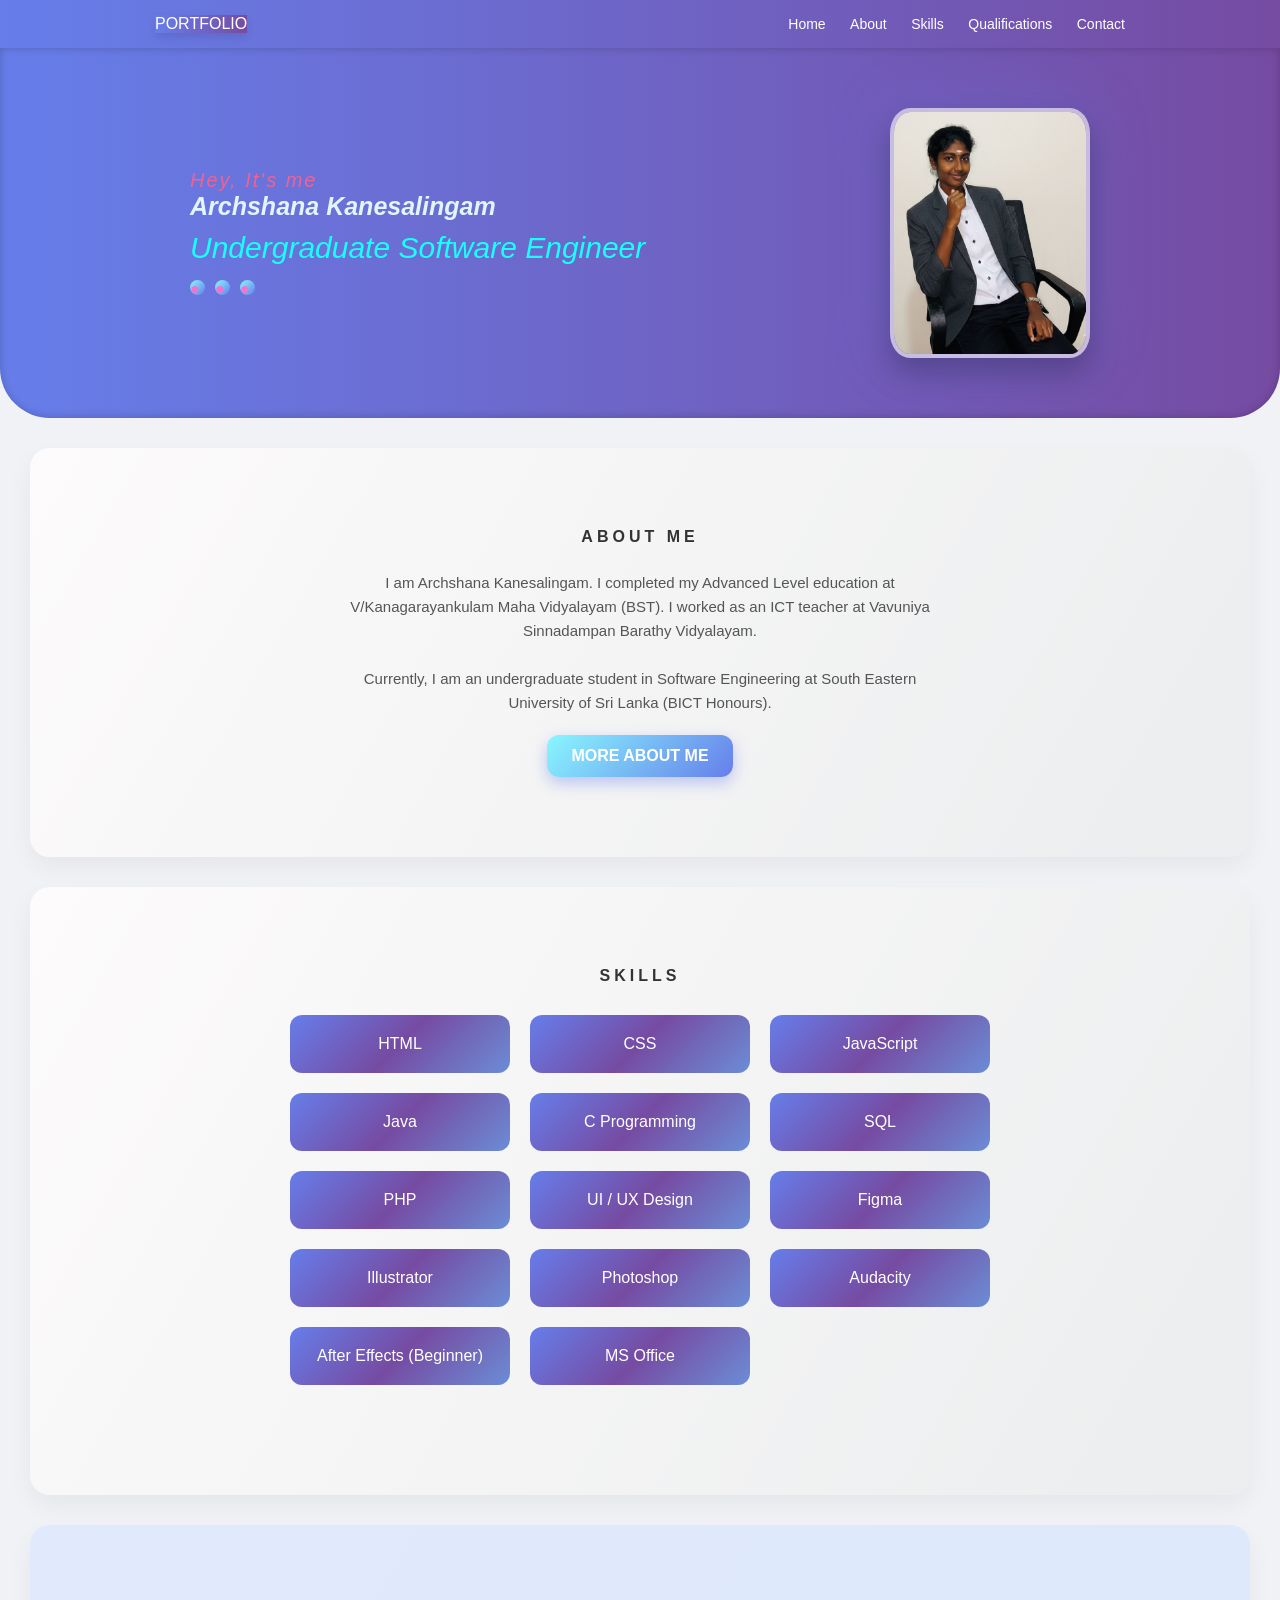
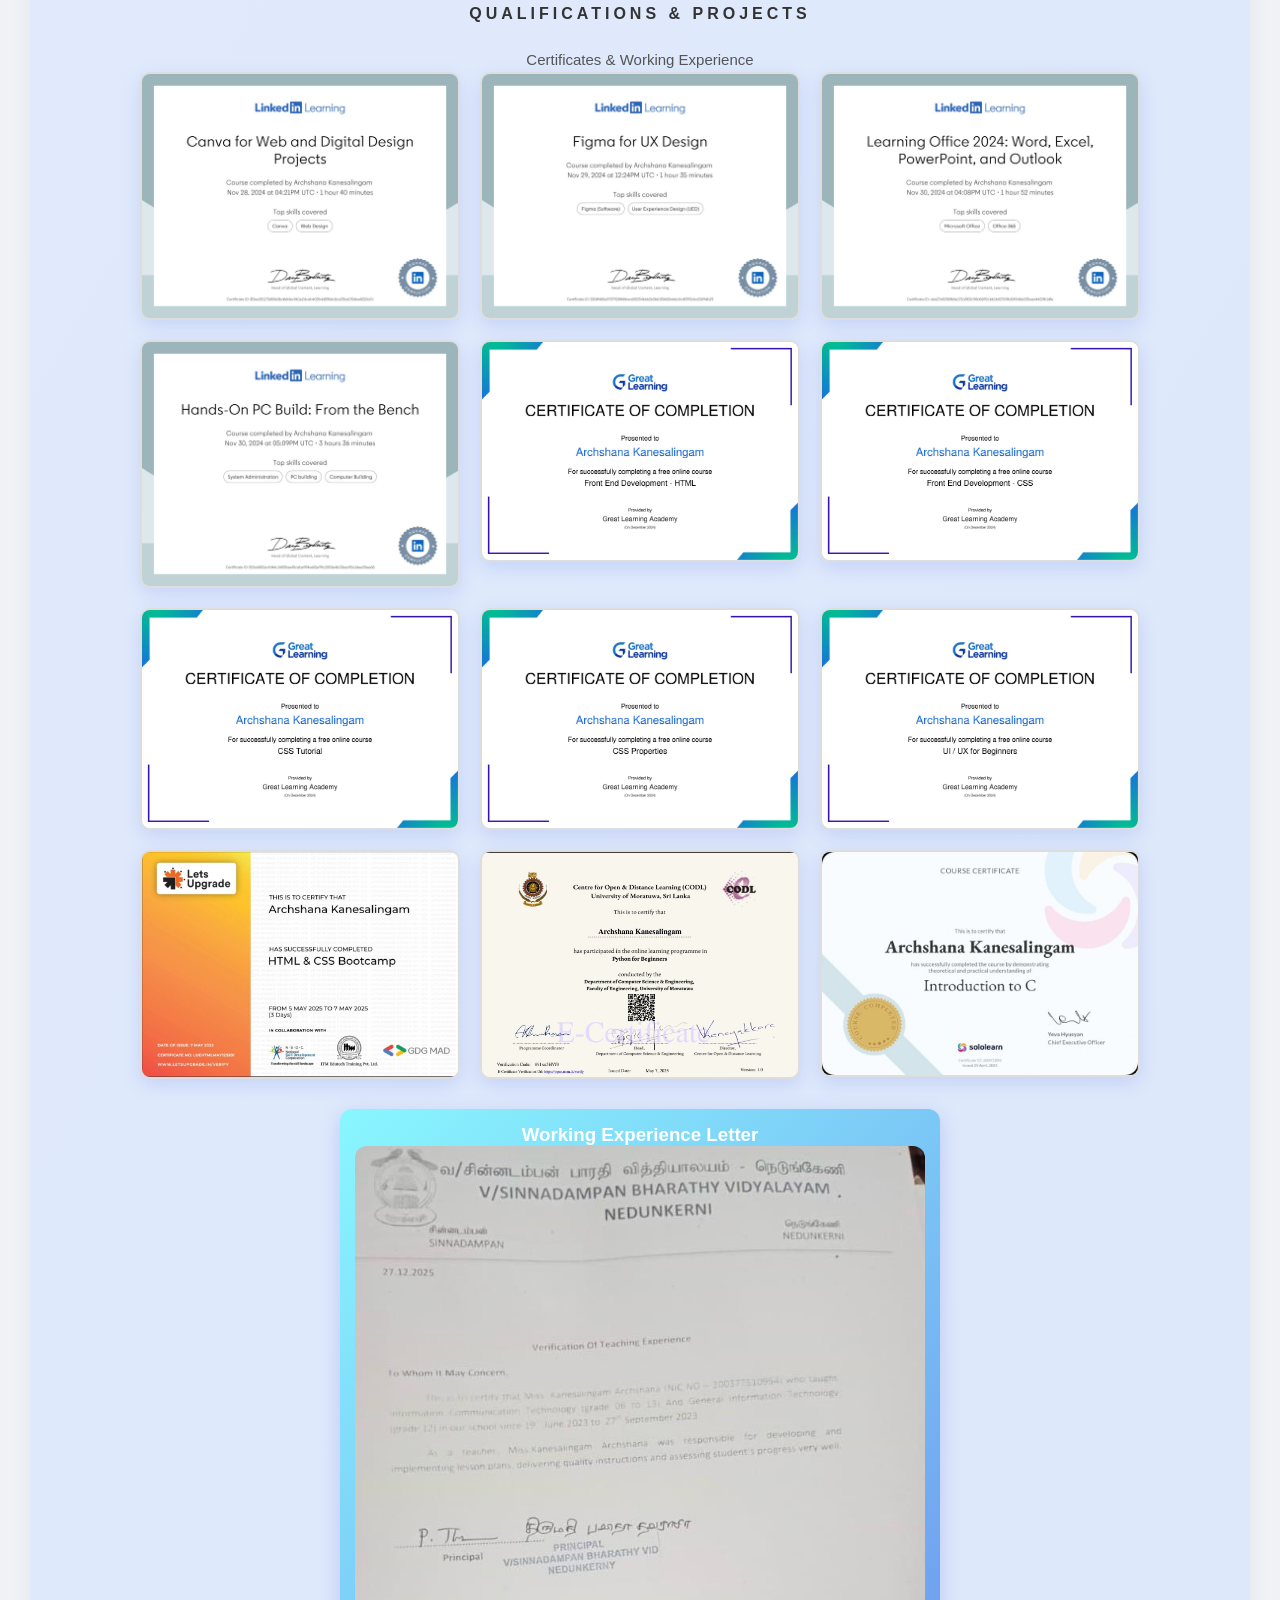
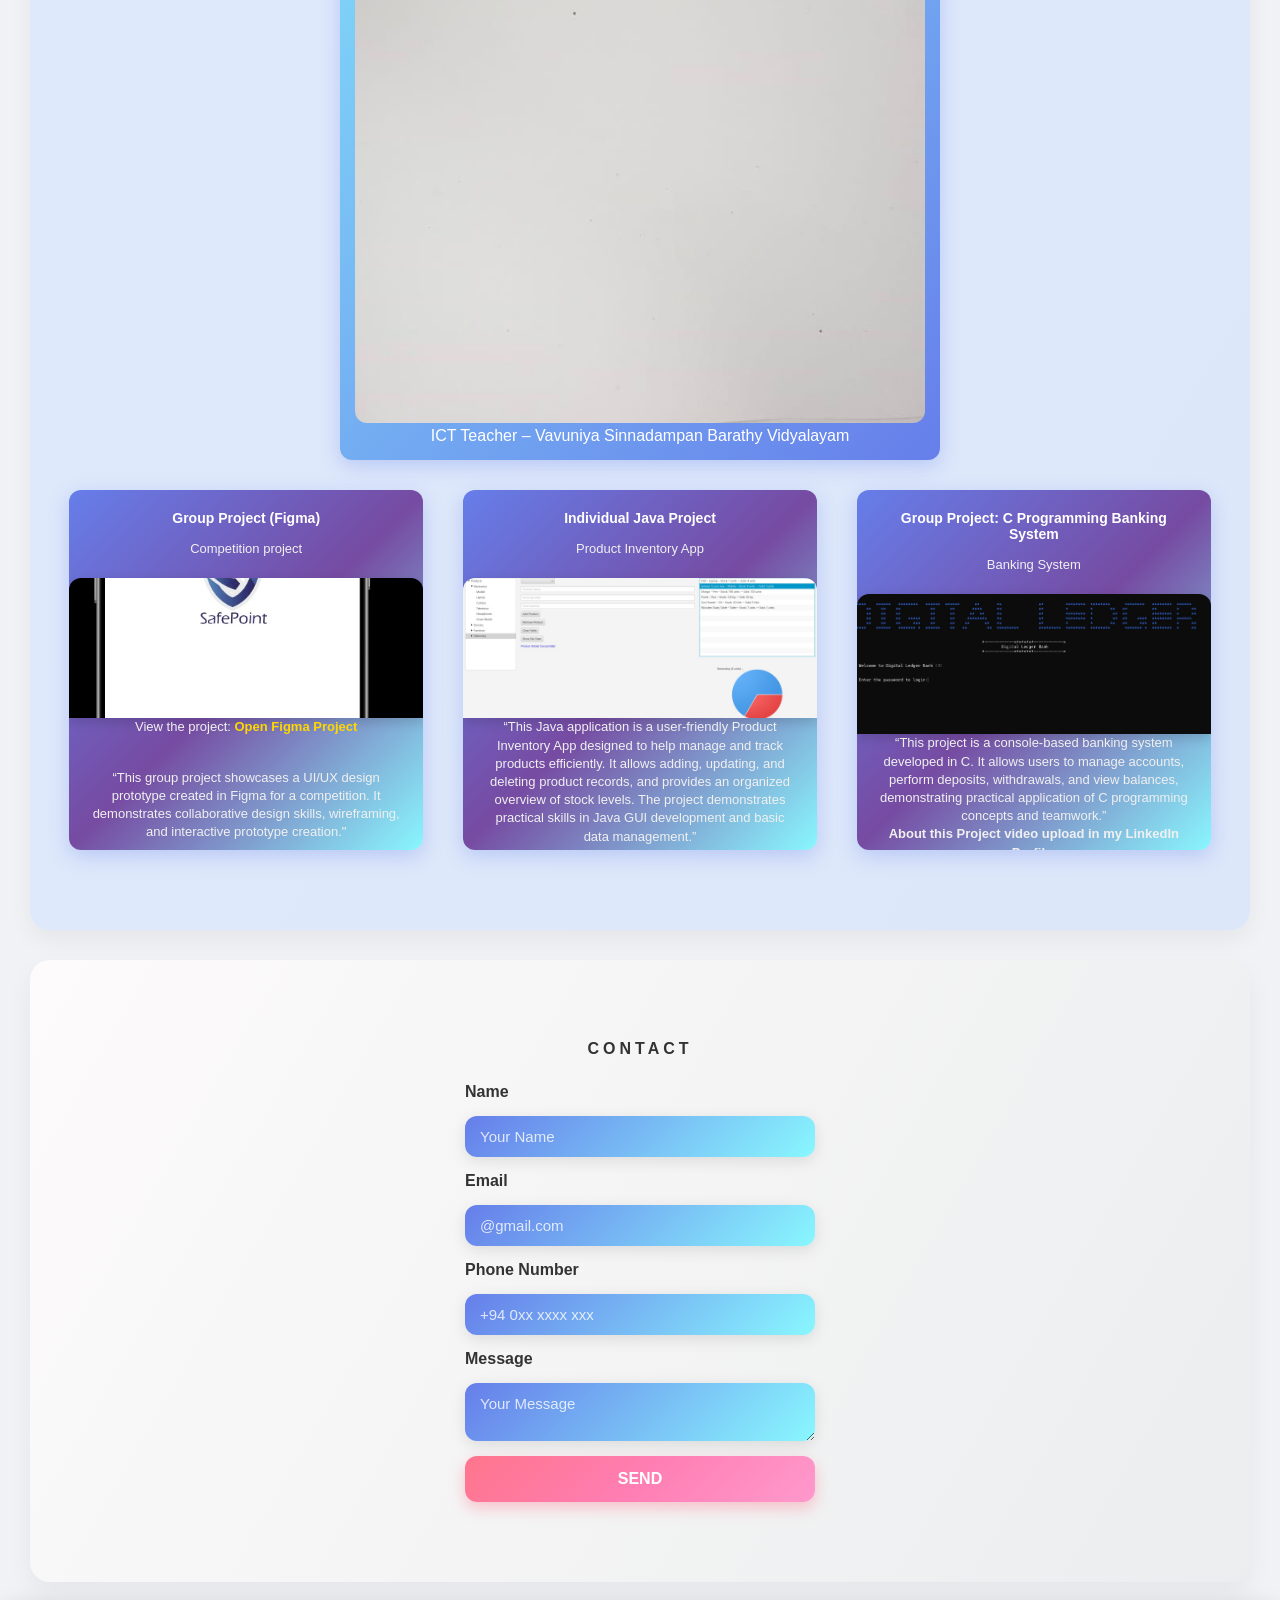
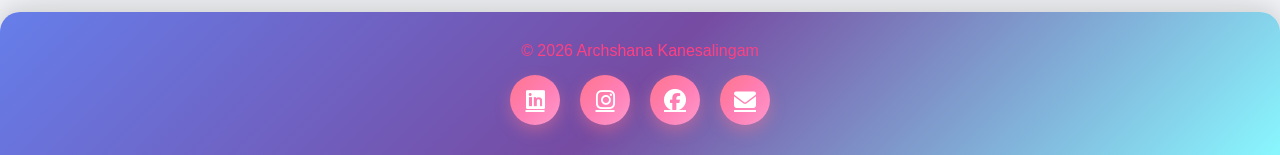
<file: index.html>
<!DOCTYPE html>
<html lang="en">
<head>
    <meta charset="UTF-8">
    <title>Archshana | Portfolio</title>
    <link rel="stylesheet" href="Style.css">
    <script defer src="script.js"></script>
   
</head>
<body>


<header class="nav">
    <div class="nav-inner">
        <span class="logo">PORTFOLIO</span>
        <nav>
            <a href="#" id="homeBtn">Home</a>
            <a href="#about">About</a>
            <a href="#skills">Skills</a>
            <a href="#qualifications">Qualifications</a>
            <a href="#contact">Contact</a>
        </nav>
    </div>
</header>


<section id="home" class="hero">
    <div class="hero-box">
        <div class="hero-text">
            <h1 class="hello">Hey, It's me</h1>
            <h1>Archshana Kanesalingam</h1>
            <p class="role">Undergraduate Software Engineer</p>
            <div class="socials">
                <span>●</span><span>●</span><span>●</span>
            </div>
        </div>
        <img src="archsh.png" class="hero-img" alt="Profile">
    </div>
</section>

<!-- ABOUT SECTION -->
<section id="about" class="section">
    <h2>ABOUT ME</h2>
    <p class="desc">
        I am Archshana Kanesalingam. I completed my Advanced Level education at
        V/Kanagarayankulam Maha Vidyalayam (BST). I worked as an ICT teacher at
        Vavuniya Sinnadampan Barathy Vidyalayam.
        <br><br>
        Currently, I am an undergraduate student in Software Engineering at
        South Eastern University of Sri Lanka (BICT Honours).
    </p>
    <button class="outline-btn" id="aboutBtn">MORE ABOUT ME</button>
</section>


<section id="skills" class="section">
    <h2>SKILLS</h2>
    <div class="skills-grid">
        <div class="skill-card">HTML</div>
        <div class="skill-card">CSS</div>
        <div class="skill-card">JavaScript</div>
        <div class="skill-card">Java</div>
        <div class="skill-card">C Programming</div>
        <div class="skill-card">SQL</div>
        <div class="skill-card">PHP</div>
        <div class="skill-card">UI / UX Design</div>
        <div class="skill-card">Figma</div>
        <div class="skill-card">Illustrator</div>
        <div class="skill-card">Photoshop</div>
        <div class="skill-card">Audacity</div>
        <div class="skill-card">After Effects (Beginner)</div>
        <div class="skill-card">MS Office</div>
    </div>
</section>
<section id="qualifications" class="section">
    <h2>QUALIFICATIONS & PROJECTS</h2>
    <p class="desc">Certificates & Working Experience</p>

    <!-- CERTIFICATES -->
    <div class="certificates-grid">
        <img src="certificate1.jpg" alt="Certificate 1">
        <img src="certificate2.jpg" alt="Certificate 2">
        <img src="certificate3.jpg" alt="Certificate 3">
        <img src="certificate4.jpg" alt="Certificate 4">
        <img src="certificate5.jpg" alt="Certificate 5">
        <img src="certificate6.jpg" alt="Certificate 6">
        <img src="certificate7.jpg" alt="Certificate 7">
        <img src="certificate8.jpg" alt="Certificate 8">
        <img src="certificate9.jpg" alt="Certificate 9">
        <img src="certificate10.jpg" alt="Certificate 10">
        <img src="certificate11.jpg" alt="Certificate 11">
        <img src="certificate12.jpg" alt="Certificate 12">
    </div>

    <!-- WORK EXPERIENCE -->
    <div class="working-letter">
        <h3>Working Experience Letter</h3>
        <img src="working-letter.jpeg" alt="Working Letter">
        <p>ICT Teacher – Vavuniya Sinnadampan Barathy Vidyalayam</p>
    </div>

    <!-- GROUP PROJECT: FIGMA -->
    <div class="project">
        <h3>Group Project (Figma)</h3>
        <p>Competition project</p>
        <img src="figma.jpeg" alt="Figma Project Screenshot">
       
        <p>View the project: <a href="https://www.figma.com/proto/0Q2FvVoX3r4KYcsHfZjZLy?node-id=0:1" target="_blank">Open Figma Project</a></p>
        <p>“This group project showcases a UI/UX design prototype created in Figma for a competition. It demonstrates collaborative design skills, wireframing, and interactive prototype creation."
           
        </p>
    </div>

    <!-- INDIVIDUAL JAVA PROJECT -->
    <div class="project">
        <h3>Individual Java Project</h3>
        <p>Product Inventory App</p>
        <img src="javaapplication.jpeg" alt="Java Application Screenshot">
        <p>“This Java application is a user-friendly Product Inventory App designed to help manage and track products efficiently. It allows adding, updating, and deleting product records, and provides an organized overview of stock levels. The project demonstrates practical skills in Java GUI development and basic data management.”
             <br> <b>About this Project video upload in my LinkedIn Profile.</b>
        </p>
    </div>

    <!-- GROUP C PROJECT -->
    <div class="project">
        <h3>Group Project: C Programming Banking System</h3>
        <p>Banking System</p>
        <img src="cprogramme.jpeg" alt="C Banking System Screenshot">
        <p>“This project is a console-based banking system developed in C. It allows users to manage accounts, perform deposits, withdrawals, and view balances, demonstrating practical application of C programming concepts and teamwork.”
            <br><b>About this Project video upload in my LinkedIn Profile.</b>
        </p>
    </div>
</section>


<section id="contact" class="section">
    <h2>CONTACT</h2>
    <form class="contact-form">
        <label for="name">Name</label>
        <input type="text" id="name" placeholder="Your Name" required>

        <label for="email">Email</label>
        <input type="email" id="email" placeholder="@gmail.com" required>

        <label for="phone">Phone Number</label>
        <input type="tel" id="phone" placeholder="+94 0xx xxxx xxx" required>

        <label for="message">Message</label>
        <textarea id="message" placeholder="Your Message" required></textarea>

        <button type="submit">SEND</button>
    </form>
</section>

<footer>
    <p>© 2026 Archshana Kanesalingam</p>
    <div class="footer-socials">
        <a href="https://www.linkedin.com/in/archshanakanesan1?utm_source=share_via&utm_content=profile&utm_medium=member_ios" target="_blank" title="LinkedIn">
            <i class="fab fa-linkedin"></i>
        </a>
        <a href="https://www.instagram.com/archshanakanesan?igsh=aWp1Mmsyemtxbmw0&utm_source=qr" target="_blank" title="Instagram">
            <i class="fab fa-instagram"></i>
        </a>
        <a href="https://www.facebook.com/share/1CZyBsSAYV/?mibextid=wwXIfr" target="_blank" title="Facebook">
            <i class="fab fa-facebook"></i>
        </a>
        <a href="mailto:archshanakaneshalingam@gmail.com" title="Gmail">
            <i class="fas fa-envelope"></i>
        </a>
    </div>
</footer>


<link rel="stylesheet" href="https://cdnjs.cloudflare.com/ajax/libs/font-awesome/6.4.0/css/all.min.css">


</body>
</html>
</file>
<file: Style.css>
/* RESET */
* {
    margin: 0;
    padding: 0;
    box-sizing: border-box;
    font-family: 'Segoe UI', sans-serif;
}

body {
    background: #f0f2f5;
    color: #111;
}

/* NAVIGATION */
.nav {
    background: linear-gradient(90deg, #667eea, #764ba2);
    box-shadow: 0 4px 8px rgba(0,0,0,0.1);
}

.logo{
    background: linear-gradient(90deg, #667eea, #764ba2);
    box-shadow: 0 4px 8px rgba(0,0,0,0.1);
    color: white;

}

.nav-inner {
    max-width: 1000px;
    margin: auto;
    padding: 15px;
    display: flex;
    justify-content: space-between;
    align-items: center;
}

.nav a {
    margin-left: 20px;
    text-decoration: none;
    color: #fff;
    font-size: 14px;
    font-weight: 500;
    transition: 0.3s;
}

.nav a:hover {
    color: #ffd700;
    text-shadow: 0 0 5px rgba(255,215,0,0.8);
}

/* HERO */
.hero {
    background: linear-gradient(to right, #667eea, #764ba2);
    color:#fa70cb;
    padding: 60px 0;
    box-shadow: inset 0 0 10px rgba(0,0,0,0.2);
    border-radius: 0 0 50px 50px;
}

.hero-box {
    max-width: 900px;
    margin: auto;
    display: flex;
    justify-content: space-between;
    align-items: center;
}

.hero-img {
    width: 200px; /* increase size to fill hero section */
    height: 250px;
    border-radius: 10%;
    border: 4px solid rgba(255, 255, 255, 0.6);
    box-shadow: 0 15px 30px rgba(0, 0, 0, 0.25), 0 0 60px rgba(102,126,234,0.3); /* subtle glow */
    transition: transform 0.5s ease, box-shadow 0.5s ease;
    background: radial-gradient(circle at center, rgba(255,255,255,0.1), transparent 100%);
}

.hero-img:hover {
    transform: scale(1.08); /* slightly bigger zoom on hover */
    box-shadow: 0 20px 40px rgba(102, 126, 234, 0.6), 0 0 80px rgba(102,126,234,0.5);
}

/* Glow animation */
@keyframes glow {
    0% {
        box-shadow: 0 0 15px rgba(102,126,234,0.6), 0 0 30px rgba(102,126,234,0.4);
    }
    50% {
        box-shadow: 0 0 25px rgba(102,126,234,0.8), 0 0 50px rgba(102,126,234,0.6);
    }
    100% {
        box-shadow: 0 0 15px rgba(102,126,234,0.6), 0 0 30px rgba(102,126,234,0.4);
    }
}

.hello {
    font-size: 20px;
    letter-spacing: 2px;
    font-weight: 500;
    color:#f06292;
}

h1{
    color:#e1f5fe;
    font-size: 25px;
    font-style: italic;


}



.role {
    margin-top: 10px;
    font-weight: 500;
    font-size: 30px;
    font-style: italic;
    color: #18ffff;

}

.socials {
    margin-top: 15px;
}

.socials span {
    display: inline-block;
    width: 15px;
    height: 15px;
    background: linear-gradient(135deg, #89f7fe, #667eea);
    border-radius: 50%;
    margin-right: 10px;
    cursor: pointer;
    transition: all 0.3s ease;
}

.socials span:hover {
    transform: scale(1.4);
    box-shadow: 0 4px 12px rgba(0,0,0,0.3);
}

/* SECTIONS */
.section {
    text-align: center;
    padding: 80px 20px;
    background: linear-gradient(120deg, #fdfbfb, #ebedee);
    border-radius: 20px;
    margin: 30px;
    box-shadow: 0 10px 25px rgba(0,0,0,0.05);
    
}



.section h2 {
    letter-spacing: 4px;
    font-size: 16px;
    margin-bottom: 25px;
    color: #333;
}

.desc {
    max-width: 600px;
    margin: auto;
    font-size: 15px;
    line-height: 1.6;
    color: #555;
}

/* BUTTON */
.outline-btn {
    margin-top: 20px;
    padding: 12px 24px;
    background: linear-gradient(135deg, #89f7fe, #667eea);
    border: none;
    border-radius: 12px;
    cursor: pointer;
    font-weight: 600;
    color: white;
    font-size: 16px;
    box-shadow: 0 6px 15px rgba(102,126,234,0.4);
    transition: all 0.3s ease;
}

.outline-btn:hover {
    background: linear-gradient(135deg, #667eea, #764ba2, #89f7fe);
    box-shadow: 0 12px 25px rgba(102,126,234,0.6);
    transform: translateY(-3px);
}

/* SKILLS GRID */
.skills-grid {
    display: grid;
    grid-template-columns: repeat(3, 1fr);
    gap: 20px;
    max-width: 700px;
    margin: 30px auto;
}

.skill-card {
    padding: 20px;
    text-align: center;
    font-weight: 500;
    border-radius: 12px;
    cursor: pointer;
    background: linear-gradient(135deg, #667eea, #764ba2, #6b8dd6);
    color: white;
    transition: all 0.3s ease, box-shadow 0.3s ease;
}

.skill-card:hover {
    transform: translateY(-6px);
    box-shadow: 0 12px 28px rgba(102,126,234,0.6);
}

/* CONTACT FORM */
.contact-form {
    display: flex;
    flex-direction: column;
    width: 350px;
    margin: auto;
    gap: 15px;
}

.contact-form label {
    text-align: left;
    font-weight: 600;
    color: #333;
}

.contact-form input,
.contact-form textarea {
    padding: 12px 15px;
    border: none;
    border-radius: 12px;
    background: linear-gradient(135deg, #667eea, #89f7fe);
    color: white;
    font-size: 15px;
    outline: none;
    transition: all 0.3s ease, box-shadow 0.3s ease;
    box-shadow: 0 4px 15px rgba(0,0,0,0.1);
}

.contact-form input::placeholder,
.contact-form textarea::placeholder {
    color: rgba(255,255,255,0.8);
}

.contact-form input:focus,
.contact-form textarea:focus {
    box-shadow: 0 8px 25px rgba(102,126,234,0.5);
    transform: scale(1.02);
}

.contact-form button {
    padding: 14px;
    background: linear-gradient(135deg, #ff758c, #ff7eb3, #ff99cc);
    color: white;
    font-weight: 600;
    font-size: 16px;
    border: none;
    border-radius: 12px;
    cursor: pointer;
    box-shadow: 0 6px 15px rgba(255,118,140,0.4);
    transition: all 0.3s ease;
}

.contact-form button:hover {
    background: linear-gradient(135deg, #ff99cc, #ff7eb3, #ff758c);
    box-shadow: 0 10px 25px rgba(255,118,140,0.6);
    transform: translateY(-3px) scale(1.02);
}

.contact-form button:active {
    transform: translateY(1px) scale(0.98);
    box-shadow: 0 4px 10px rgba(255,118,140,0.4);
}

/* CERTIFICATES */
.certificates-grid {
    display: grid;
    grid-template-columns: repeat(3, 1fr);
    gap: 20px;
    max-width: 1000px;
    margin: auto;
}

.certificates-grid img {
    width: 100%;
    border-radius: 10px;
    border: 2px solid #ddd;
    transition: transform 0.3s ease, box-shadow 0.3s ease;
    cursor: pointer;
    box-shadow: 0 6px 18px rgba(102,126,234,0.2);
}

.certificates-grid img:hover {
    transform: scale(1.05) translateY(-3px);
    box-shadow: 0 8px 25px rgba(102,126,234,0.5);
}

.working-letter {
    max-width: 600px;
    margin: 30px auto;
    text-align: center;
    padding: 15px;
    border-radius: 12px;
    background: linear-gradient(135deg, #89f7fe, #667eea);
    color: white;
    box-shadow: 0 6px 20px rgba(102,126,234,0.3);
}

.working-letter img {
    width: 100%;
    border-radius: 12px;
}

/* PROJECTS INLINE FLEX */
.projects-grid {
    display: flex;
    justify-content: center;
    gap: 20px;
    flex-wrap: wrap;
    margin-top: 40px;
}

.project {
    background: linear-gradient(135deg, #667eea, #764ba2);
    border-radius: 12px;
    overflow: hidden;
    box-shadow: 0 8px 20px rgba(0,0,0,0.2);
    transition: transform 0.3s ease, box-shadow 0.3s ease;
    color: white;
    position: relative;
    width: 300px;
    height: 360px;
    animation: float 6s ease-in-out infinite;
}

/* PROJECT SECTION */
.project-container {
    display: grid;
    grid-template-columns: repeat(3, 1fr); /* 3 columns in a row */
    gap: 20px; /* space between project cards */
    max-width: 1000px;
    margin: 30px auto;
}

.project {
    background: linear-gradient(135deg, #667eea, #764ba2, #89f7fe);
    border-radius: 12px;
    overflow: hidden;
    box-shadow: 0 6px 20px rgba(102,126,234,0.3);
    transition: transform 0.3s ease, box-shadow 0.3s ease;
}

/* PROJECT SECTION INLINE */
.project-container {
    text-align: center; /* center the inline-block projects */
    max-width: 1000px;
    margin: 30px auto;
}

.project {
    display: inline-block; /* inline-block to stay in same row */
    width: 30%; /* 3 projects per row */
    margin: 0 1.5%; /* spacing between projects */
    vertical-align: top;
    background: linear-gradient(135deg, #667eea, #764ba2, #89f7fe);
    border-radius: 12px;
    overflow: hidden;
    box-shadow: 0 6px 20px rgba(102,126,234,0.3);
    transition: transform 0.3s ease, box-shadow 0.3s ease;
}

.project img {
    width: 100%;
    height: 140px;
    object-fit: cover;
    display: block;
    border-radius: 12px 12px 0 0;
    box-shadow: 0 4px 12px rgba(0,0,0,0.15);
    transition: transform 0.4s ease, box-shadow 0.4s ease;
    animation: floatImg 6s ease-in-out infinite;
}

/* Floating animation */
@keyframes floatImg {
    0%, 100% { transform: translateY(0px); }
    50% { transform: translateY(-5px); }
}

/* Hover animation */
.project:hover {
    transform: scale(1.03) translateY(-5px);
    box-shadow: 0 12px 28px rgba(102,126,234,0.5);
}

.project img:hover {
    transform: scale(1.08) translateY(-3px);
    box-shadow: 0 12px 25px rgba(102,126,234,0.5);
}

.project h3 {
    margin: 12px;
    font-size: 16px;
    color: white;
    text-align: center;
}

.project p {
    margin: 0 12px 12px;
    font-size: 14px;
    color: white;
    text-align: center;
}

.project a {
    display: inline-block;
    margin: 0 0 12px;
    color: #ffd700;
    text-decoration: none;
    font-weight: 600;
    transition: 0.3s;
}

.project a:hover {
    text-decoration: underline;
}

/* Responsive */
@media(max-width: 900px){
    .project {
        width: 45%; /* 2 per row on smaller screens */
        margin: 0 2.5% 20px;
    }
}

@media(max-width: 600px){
    .project {
        width: 100%; /* 1 per row on mobile */
        margin: 0 0 20px;
    }
}
.project h3 {
    text-align: center;
    padding: 8px 10px 2px;
    font-size: 14px;
    font-weight: 600;
}

.project p {
    padding: 0 10px 8px;
    font-size: 13px;
    line-height: 1.4;
    color: #f0f0f0;
}

.project a {
    color: #ffd700;
    font-weight: 600;
    text-decoration: none;
}

.project a:hover {
    text-decoration: underline;
}

.project:hover {
    transform: translateY(-5px) scale(1.03);
    box-shadow: 0 12px 30px rgba(102,126,234,0.5);
}

@keyframes float {
    0%, 100% { transform: translateY(0px); }
    50% { transform: translateY(-8px); }
}

.section#qualifications {
    position: relative;
    overflow: hidden;
    background: linear-gradient(120deg, #e0eafc, #cfdef3);
    animation: bgAnimation 15s ease infinite;
    background-size: 400% 400%;
}

@keyframes bgAnimation {
    0% { background-position: 0% 50%; }
    50% { background-position: 100% 50%; }
    100% { background-position: 0% 50%; }
}

/* FOOTER */
footer {
    text-align: center;
    padding: 30px 20px;
    background: linear-gradient(135deg, #667eea, #764ba2, #89f7fe);
    color: #ff4081;
    box-shadow: 0 -5px 25px rgba(0,0,0,0.15);
    border-top-left-radius: 20px;
    border-top-right-radius: 20px;
    font-weight: 500;
}

.footer-socials {
    display: flex;
    justify-content: center;
    gap: 20px;
    margin-top: 15px;
}

.footer-socials a {
    display: flex;
    justify-content: center;
    align-items: center;
    width: 50px;
    height: 50px;
    background: linear-gradient(135deg, #ff758c, #ff7eb3, #ff99cc);
    color: white;
    font-size: 22px;
    border-radius: 50%;
    transition: all 0.3s ease;
    box-shadow: 0 6px 15px rgba(255,118,140,0.4);
}

.footer-socials a:hover {
    transform: scale(1.2) rotate(10deg);
    box-shadow: 0 10px 25px rgba(255,118,140,0.6);
}

/* RESPONSIVE */
@media(max-width:1024px){
    .hero-box {
        flex-direction: column;
        text-align: center;
    }

    .hero-img {
        margin-top: 20px;
        width: 200px;
    }

    .skills-grid {
        grid-template-columns: repeat(2, 1fr);
    }
}

@media(max-width:768px){
    .skills-grid {
        grid-template-columns: 1fr;
    }

    .projects-grid {
        flex-direction: column;
        align-items: center;
    }

    .project {
        width: 80%;
        margin-bottom: 20px;
    }

    .contact-form {
        width: 80%;
    }
}

@media(max-width:480px){
    .project {
        width: 90%;
    }
}
</file>
